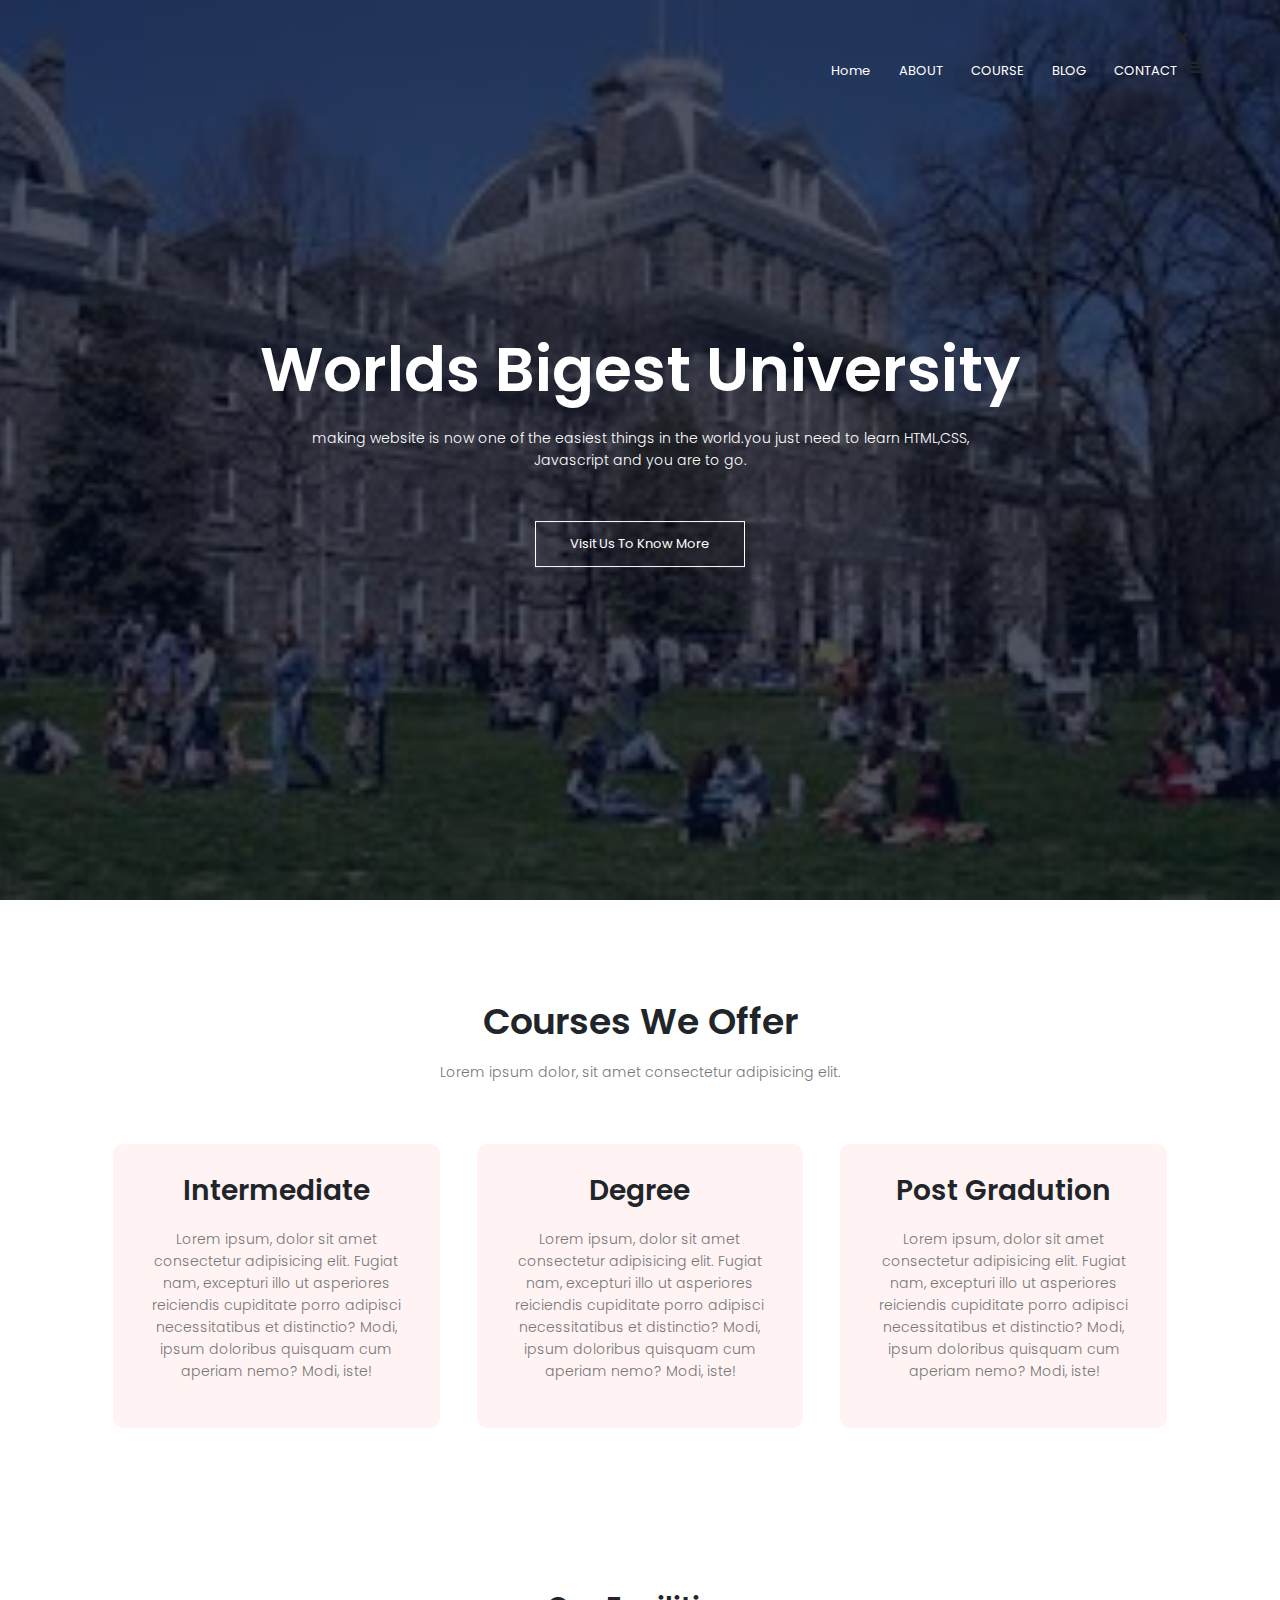
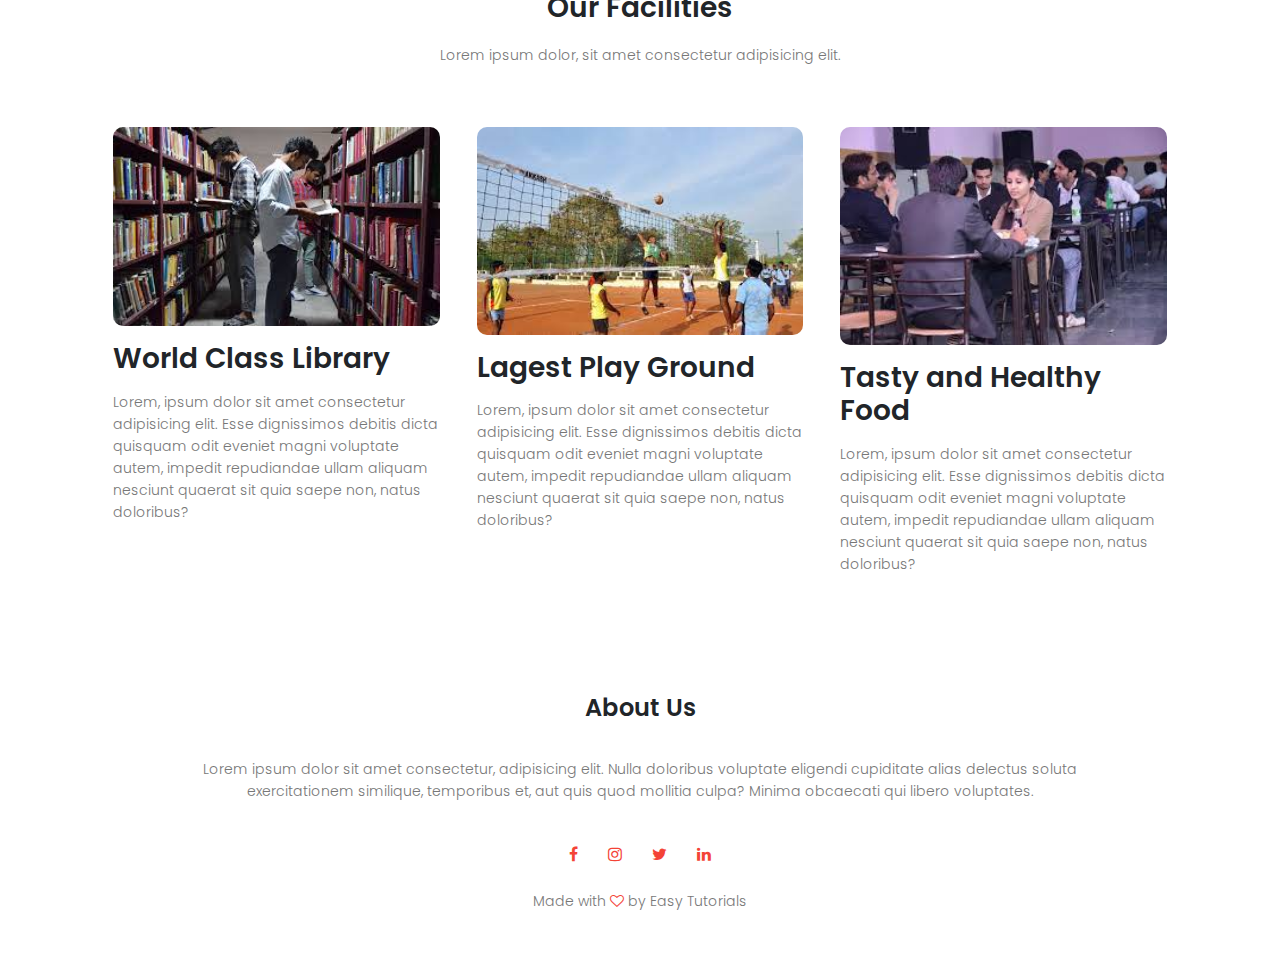
<file: index.html>
<!doctype html>
<html lang="en">
  <head>
    <!-- Required meta tags -->
    <meta charset="utf-8">
    <meta name="viewport" content="width=device-width, initial-scale=1, shrink-to-fit=no">

    <!-- Bootstrap CSS -->
    <link rel="stylesheet" href="https://cdn.jsdelivr.net/npm/bootstrap@4.0.0/dist/css/bootstrap.min.css" 
    integrity="sha384-Gn5384xqQ1aoWXA+058RXPxPg6fy4IWvTNh0E263XmFcJlSAwiGgFAW/dAiS6JXm" crossorigin="anonymous">

    <title>world's univercity</title>
    <link rel="stylesheet" href="./assests/css/style.css">
    <link rel="preconnect" href="https://fonts.googleapis.com">
<link rel="preconnect" href="https://fonts.gstatic.com" crossorigin>
<link href="https://fonts.googleapis.com/css2?family=Poppins:ital,wght@0,200;0,300;0,600;1,400;1,500&display=swap" rel="stylesheet">
<link rel="stylesheet" href="https://stackpath.bootstrapcdn.com/font-awesome/4.7.0/css/font-awesome.min.css">
  </head>
  <body>
  <section class="header">
    <nav>
      <a href="index.html"></a>
      <div class="nav-links">
        <i class="fa fa-times" onclick="hidemenu()"></i>
        <ul>
          <li><a href="index.html">Home</a></li>
          <li><a href="About.html">ABOUT</a></li>
          <li><a href="course.html">COURSE</a></li>
          <li><a href="blog.html">BLOG</a></li>
          <li><a href="contect.html">CONTACT</a></li>
        </ul>
      </div>
      <i class="fa fa-bars" onclick="showmenu()"></i>
    </nav>
    <div class="text-box">
      <h1>Worlds Bigest University</h1>
      <p>making website is now one of the easiest things in the world.you just need to learn HTML,CSS,<br>
        Javascript and you are to go.</p>
        <a href="" class="hero-btn">Visit Us To Know More</a>
    </div>

  </section>
  <!-------------Course--------->
  <section class="course">
    <h1>Courses We Offer</h1>
    <p>Lorem ipsum dolor, sit amet consectetur adipisicing elit.</p>
    <div class="row">
      <div class="course-col">
        <h3>Intermediate</h3>
        <p>Lorem ipsum, dolor sit amet consectetur adipisicing elit. Fugiat nam,
           excepturi illo ut asperiores reiciendis cupiditate porro adipisci necessitatibus et distinctio?
            Modi, ipsum doloribus quisquam cum aperiam nemo? Modi, iste!</p>
      </div>
      <div class="course-col">
        <h3>Degree</h3>
        <p>Lorem ipsum, dolor sit amet consectetur adipisicing elit. Fugiat nam,
           excepturi illo ut asperiores reiciendis cupiditate porro adipisci necessitatibus et distinctio?
            Modi, ipsum doloribus quisquam cum aperiam nemo? Modi, iste!</p>
      </div>
      <div class="course-col">
        <h3>Post Gradution</h3>
        <p>Lorem ipsum, dolor sit amet consectetur adipisicing elit. Fugiat nam,
           excepturi illo ut asperiores reiciendis cupiditate porro adipisci necessitatibus et distinctio?
            Modi, ipsum doloribus quisquam cum aperiam nemo? Modi, iste!</p>
      </div>
    </div>

  </section>
  <!-----------Facilities--------->
  <section class="faciliti">
    <h3>Our Facilities</h3>
    <p>Lorem ipsum dolor, sit amet consectetur adipisicing elit.</p>
    <div class="row">
      <div class="faciliti-col">
        <img src="./assests/image/library.jpg">
        <h3>World Class Library</h3>
        <p>Lorem, ipsum dolor sit amet consectetur adipisicing elit.
           Esse dignissimos debitis dicta quisquam odit eveniet magni voluptate autem, 
          impedit repudiandae ullam aliquam nesciunt quaerat sit quia saepe non, natus doloribus?</p>
      </div>
      <div class="faciliti-col">
        <img src="./assests/image/footbal.jpg">
        <h3>Lagest Play Ground</h3>
        <p>Lorem, ipsum dolor sit amet consectetur adipisicing elit.
           Esse dignissimos debitis dicta quisquam odit eveniet magni voluptate autem, 
          impedit repudiandae ullam aliquam nesciunt quaerat sit quia saepe non, natus doloribus?</p>
      </div>
      <div class="faciliti-col">
        <img src="./assests/image/food.jpg">
        <h3>Tasty and Healthy Food</h3>
        <p>Lorem, ipsum dolor sit amet consectetur adipisicing elit.
           Esse dignissimos debitis dicta quisquam odit eveniet magni voluptate autem, 
          impedit repudiandae ullam aliquam nesciunt quaerat sit quia saepe non, natus doloribus?</p>
      </div>
    </div>

  </section>
<!--------------footer----->

<section class="footer">
  <h4>About Us</h4>
  <p>Lorem ipsum dolor sit amet consectetur, adipisicing elit.
     Nulla doloribus voluptate eligendi cupiditate alias delectus soluta<br> exercitationem similique, temporibus et, 
    aut quis quod mollitia culpa? Minima obcaecati qui libero voluptates.</p>
    <div class="icon">
      <i class="fa fa-facebook"></i>
      <i class="fa fa-instagram"></i>
      <i class="fa fa-twitter"></i>
      <i class="fa fa-linkedin"></i>
    </div>
    <p>Made with <i class="fa fa-heart-o"></i> by Easy Tutorials</p>
</section>



<!----------javascript toggal menu-------->
  <script>
    var navLinks = document.getElementById("navLinks");
    function showmenu(){
      navLinks.style.right="0";
    }
    function hidemenu(){
      navLinks.style.right="-200px";
    }
  </script>

    
  </body>
</html>
</file>
<file: assests/css/style.css>
*{
    margin: 0;
    padding: 0;
    font-family: 'Poppins', sans-serif;
}
.header{
    min-height: 100vh;
    width: 100%;
    background-image: linear-gradient(rgba(4,9,30,0.7),rgba(4,9,30,0.7)), url("../image/amerika.jpg");
    background-position: center;
    background-size: cover;
    position: relative;

}
nav{
display: flex;
align-items: center;
padding: 2% 6% ;
justify-content: space-between;
}
nav logo{
    font-size: 28px;
    font-family: 'Courier New';
}
.nav-links{
    flex: 1;
    text-align: right;
}
.nav-links ul li{
    display: inline-block;
    list-style: none;
    padding: 8px 12px;
    position: relative;
}
.nav-links ul li a{
    color:#fff;
    text-decoration: none;
    font-size: 13px;
}
.nav-links ul li::after{
    content: '';
    width: 0%;
    height: 2px;
    background:#f44336;
    margin: auto;
    display: block;
    transition: 0.5s;

    }
    .nav-links ul li:hover::after{
        width: 100%;
    }
    .text-box{
        width: 90%;
        color: #fff;
        position: absolute;
        top: 50%;
        left: 50%;
        transform: translate(-50%,-50%);
        text-align: center;
    }
    .text-box h1{
        font-size: 62px;
    }
    .text-box p{
        margin: 10px 0 40px;
        font-size: 14px;
        color: #fff;
    }
    .hero-btn{
        display: inline-block;
        text-decoration: none;
        color: #fff;
        border: 1px solid #fff ;
        padding: 12px 34px;
        font-size: 13px;
        background: transparent;
        position: relative;
        cursor: pointer;
    }
    .hero-btn:hover{
        border: 1px solid #f44336;
        background: #f44336;
        transition: 1s;
    }
    @media(max-width: 700px ) {
        .text-box h1{
            font-size: 20px ;
        }
        .nav-links ul li{
            display: block;
        }
        .nav-links{
            position: fixed;
            background: #f44336;
            height: 100vh ;
            width: 200px ;
            top: 0;
            right:-200px ;
            text-align: left;
            z-index: 2;
            transition: 1s ;
        }
        nav .fa{
            display: block;
            color: #fff;
            margin: 10px ;
            font-size: 22px;
            cursor: pointer;

        }
        .nav-links ul{
            padding: 30px;
        }
    }
    /*--------course-----*/
    .course{
       width: 80%;
       margin: auto;
       text-align: center;
       padding-top: 100px ;

    }
    h1{
        font-size: 36px ;
        font-weight: 600;
    }
    p{
        color: #777;
        font-size: 14px ;
        font-weight: 300;
        line-height: 22px ;
        padding: 10px ;
    }
    .row{
        margin-top: 5%;
        display: flex;
        justify-content: space-between;
    }
    .course-col{
        flex-basis: 31%;
        background: #fff3f3;
        border-radius: 10px;
        margin-bottom: 5%;
        padding: 20px 12px ;
        box-sizing: border-box;
        transition: 0.5s;
    }
    h3{
        text-align: center;
        font-weight: 600;
        margin: 10px 0;
    }
    .course-col:hover{
        box-shadow: 0 0 20px 0px rgba(0,0,0,0.2);
    }
    @media(max-width: 700px){
        .row{
            flex-direction: column;
        }
    }
    /*----------campus--------*/
    .campus{
        width: 80%;
        margin: auto;
        text-align: center;
        padding-top: 50px;
    }
    .campus-col{
        flex-basis: 32%;
        border-radius: 10px;
        margin-bottom: 30px;
        position: relative;
        overflow: hidden;

    }
    .campus-col img{
        width: 100%;
        display: block;
    }
    .layer{
        background: transparent;
        height: 100%;
        width: 100%;
        position: absolute;
        top: 0;
        left: 0;
        transition: 0.5s;
    }
    .layer:hover{
        background: rgba(226,0,0,0.7);


    }
    .layer h3{
        width: 100%;
        font-weight: 500;
        color: #fff;
        font-size: 26px;
        bottom: 0;
        left: 50%;
        transform: translateX(-50%);
        position: absolute;
        opacity: 0;
        transition: 0.5s ;
    }
    .layer:hover h3{
        bottom: 49%;
        opacity: 1;

    }
    .faciliti{
        width: 80%;
        margin: auto;
        text-align: center;
        padding-top: 100px;
    }
    .faciliti-col{
        flex-basis: 31%;
        border-radius: 10px;
        margin-bottom: 5%;
        text-align: left;
    }
    .faciliti-col img{
        width: 100%;
        border-radius: 10px ;
    }
    .faciliti-col p{
        padding: 0;
    }
    .faciliti-col h3{
        margin-top: 16px;
        margin-bottom: 15px;
        text-align: left;
    }
  .testimonials{
    width: 80% ;
    margin: auto;
    text-align: center;
    padding-top: 100px ;
    
  }
  .testimonial-col{
    flex-basis: 44%;
    border-radius: 10px;
    margin-bottom: 5%;
    text-align: left;
    background: #fff3f3;
    padding: 25px;
    cursor: pointer;
    display: flex;

  }
  .testimonial-col img{
    height: 40px;
    margin-left: 5px;
    margin-right: 30px;
    border-radius: 50%;
  }
  .testimonial-col p{
    padding: 0;
  }
  .testimonial-col h3{
    margin-top: 15px;
    text-align: left;

  }
  .testimonial-col .fa{
    color: #f44336;
  }
  @media(max-width: 700px){
    .testimonial-col img{
        margin-left: 0px;
        margin-right: 15px;
    }
  }
  .cta{
    margin: 100px auto;
    width: 80%;
    background-image: linear-gradient(rgba(0,0,0,0.7), rgba(0,0,0,0.7)), url("../image/student.jpg");
    background-position: center;
    background-size: cover;
    border-radius: 10px;
    text-align: center;
    padding: 10px 0;
  }
  .cta h1{
    color: #fff;
    margin: 40px;
    padding: 0;
  }
  @media(max-width: 700px){
    .cta h1{
        font-size: 24px;
    }
  }
  .footer{
    width: 100%;
    text-align: center;
    padding: 30px 0;
  }
  .footer h4{
    margin-bottom: 25px;
    margin-top: 20px;
    font-weight: 600;
  }
  .icon .fa{
    color: #f44336;
    margin: 0 13px;
    cursor: pointer;
    padding: 18px 0;
  }
  .fa-heart-o{
    color: #f44336;
  }
/*---------About Us---------*/
.sub-header{
    height: 50vh;
    width: 100%;
    background-image: linear-gradient(rgba(4,9,30,0.7),rgba(4,9,30,0.7)),url(image/graduation.jpg);
    background-position: center;
    background-size: cover;
    text-align: center;
    color: #fff;
}
.sub-header h1{
    margin-top: 100px ;
}
.about-us{
    width: 80%;
    margin: auto;
    padding-top: 50px;
    padding-bottom: 80px;
}
.about-col{
    flex-basis: 48%;
    padding: 30px 2px;

}
.about-col img{
    width: 100%;
}
.about-col h1{
    padding-top: 0;
}
.about-col p{
    padding: 15px 0 25px;
}
.red-btn{
    border: 1px solid #f44336;
    background: transparent;
    color: #f44336;
}
.red-btn:hover{
    color: #fff;
}
/*----------blog-content--------*/
.blog-content{
    width: 80%;
    margin: auto;
    padding: 60px 0;
}
.blog-left{
    flex-basis: 65%;
}
.blog-left img{
width: 100%;
}
.blog-left h2{
    color: #222;
    font-weight: 600;
    margin: 30px 0;
}
.blog-left p{
    color: #999;
    padding: 0;
}
.blog-right{
    flex-basis: 32%;
}
.blog-right h3{
    background-color: #f44336;
    color: #fff;
    padding: 7px 0;
    font-size: 16px;
    margin-bottom: 20px;
}
.blog-right div{
    display: flex;
    align-items: center;
    justify-content: space-between;
    color: #555;
    box-sizing: border-box;
    padding: 8px;
}
.comment-box{
    border: 1px solid #ccc;
    margin: 50px 0;
    padding: 10px 12px;

}
.comment-box h3{
    text-align: left;
}
.comment-form input, .comment-form textarea{
    width: 100%;
    padding: 10px;
    margin: 15px 0;
    box-sizing: border-box;
    outline: none;
    border: none;
    background: #f0f0f0;
}
comment-form button{
    margin: 10px 0;
}
@media(max-width: 700px){
    .sub-header h1{
        font-size: 24px;
    }
}
/*----------------contact us page--------------*/
.location{
    width: 80%;
    margin: auto;
    padding: 80px 0;
}
.location iframe{
    width: 100%;
}
.contect-us{
    width: 80%;
    margin: auto;
}
.contect-col{
    flex-basis: 48%;
    margin-bottom: 30px;
}
.contect-col div{
    display: flex;
    align-items: center;
    margin-bottom: 40px;
}
.contect-col div .fa{
    font-size: 28px;
    color: #f44336;
    margin: 10px;
    margin-right: 30px;
}
.contect-col div p{
    padding: 0;
}
.contect-col div h5{
    font-size: 20px;
    margin-bottom: 5px;
    color: #555;
    font-weight: 400;
}
.contact-col input , .contact-col textarea{
    width: 100%;
    padding: 15px;
    margin-bottom: 17px;
    outline: none;
    border: 1px solid #ccc;
    box-sizing: border-box;
}
</file>
